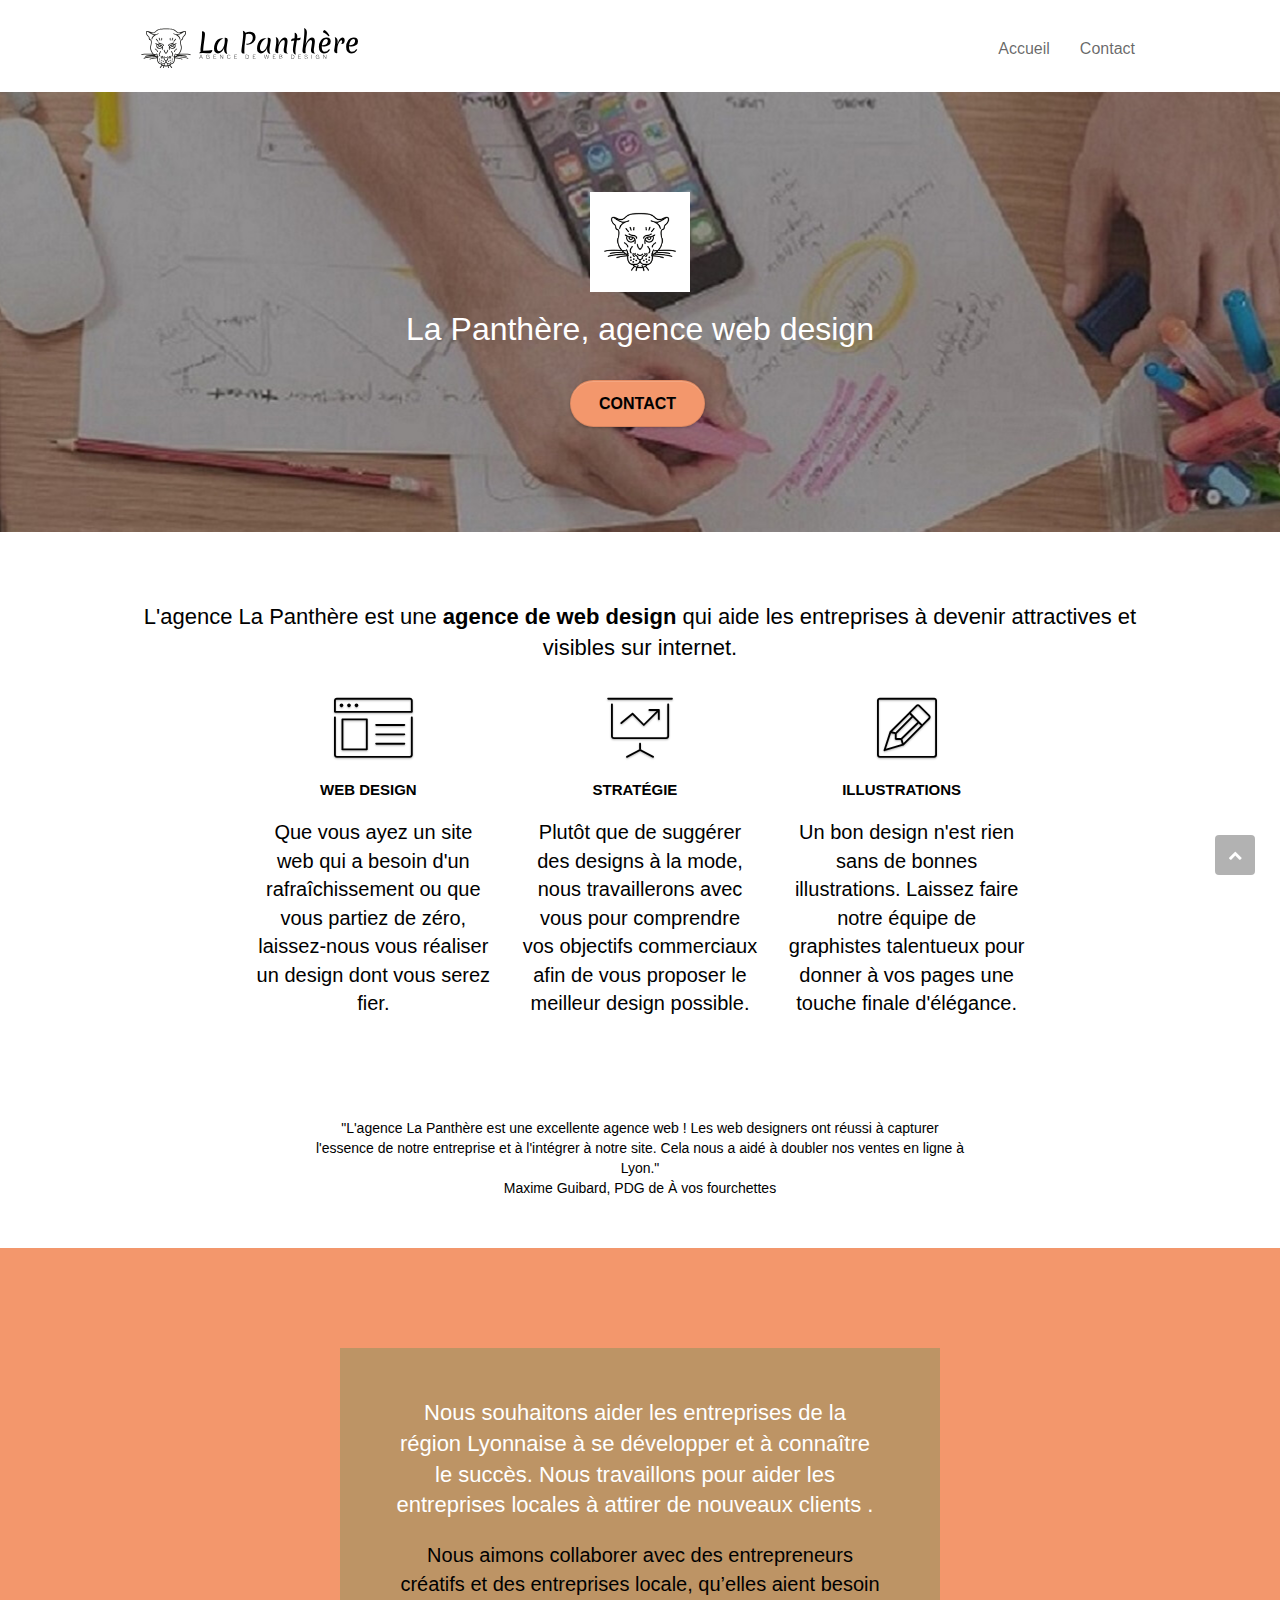
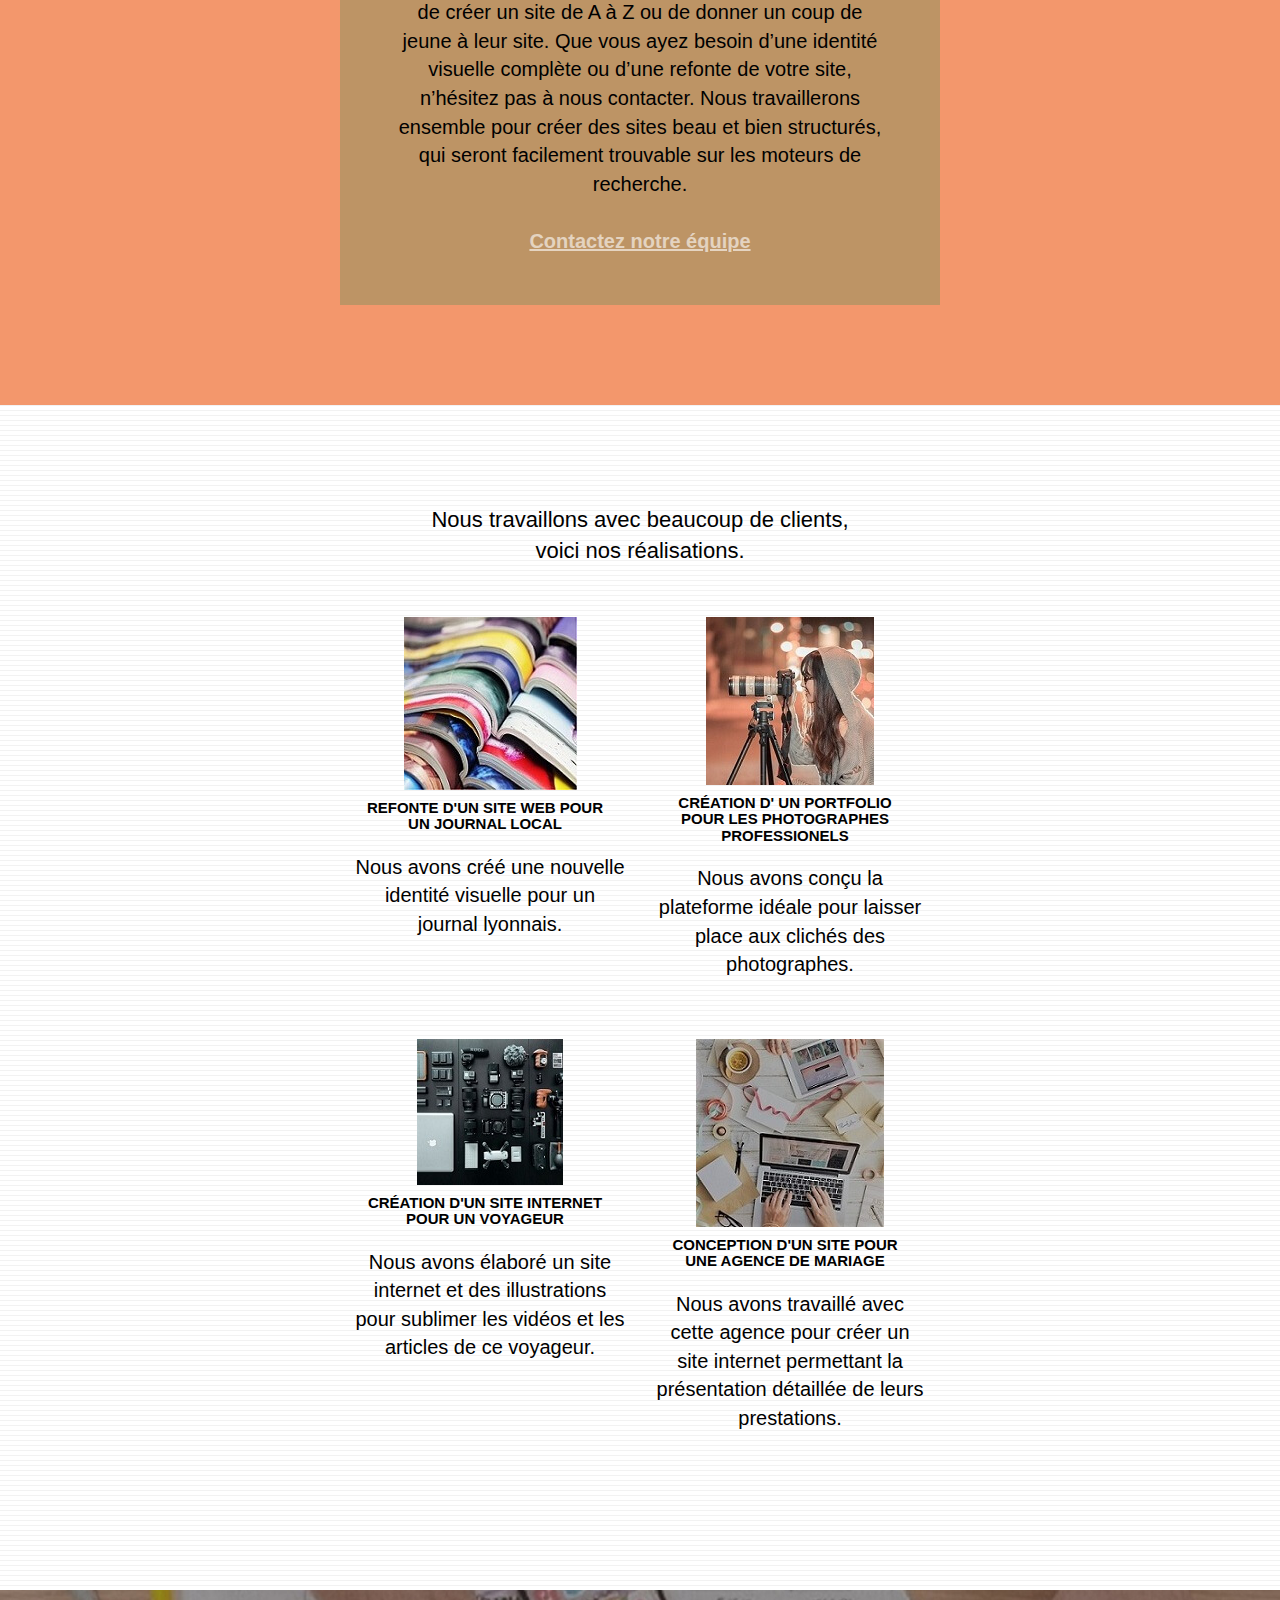
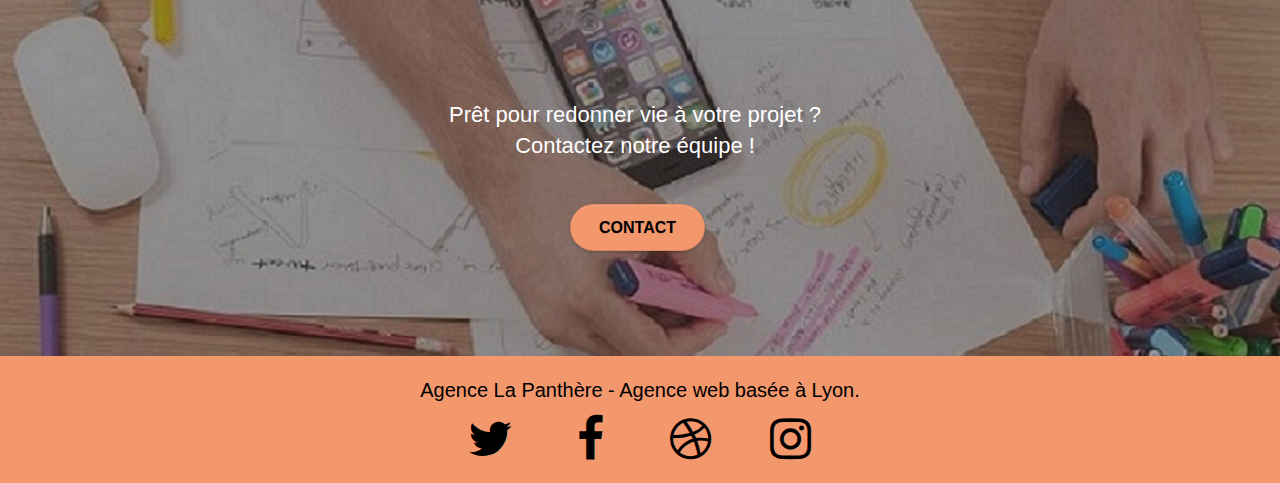
<file: index.html>
<!doctype html>
<html lang="fr">
<head>
    <meta charset="utf-8">
    <meta name="keywords" content="Agence, web design, SEO, référencement, création site web">
    <meta name="description" content="La Panthère est une agence de Web design situé à lyon. Notre agence assure la création pour votre entreprise que vous soyez une entreprise, un artisant, une profession libérale. Nous faisons la création, le maintien et le suivi de votre site web. Ne soyez pas en retard et maintenez un site toujours au top.">
    <meta name="viewport" content="width=device-width, initial-scale=1.0, viewport-fit=cover">
	
	<meta name="robots" content="index, follow">

    <link rel="shortcut icon" type="image/png" href="favicon.jpg">
    
	<link rel="stylesheet" type="text/css" href="./css/bootstrap.css">
	<link rel="stylesheet" type="text/css" href="style.css">
	<link rel="stylesheet" type="text/css" href="./css/font-awesome.css">
	<link rel="stylesheet" type="text/css" href="./css/et-line.css">
	
	
    <title>La Panthère agence web design</title>
<!-- Analytics -->
 
<!-- Analytics END -->
    
</head>
<body>
<!-- Principal conteneur -->
<div class="page-container">
    
<!-- bloc-0 -->
<div class="bloc bgc-white l-bloc " id="bloc-0">
	<div class="container bloc-sm">

		<nav class="navbar row">
			<div class="navbar-header">
				<a class="navbar-brand" href="index.html"><img src="img/agence-la-panthere-monochrome.svg" alt="Agence webdesign" height="40"></a>
				<button id="nav-toggle" type="button" class="ui-navbar-toggle navbar-toggle" data-toggle="collapse" data-target=".navbar-1">
					<span class="sr-only">Toggle navigation</span><span class="icon-bar"></span><span class="icon-bar"></span><span class="icon-bar"></span>
				</button>
			</div>
			<div class="collapse navbar-collapse navbar-1 special-dropdown-nav">
				<ul class="site-navigation nav navbar-nav">
					<li>
						<a href="index.html" tabindex="0">Accueil</a>
					</li>
					<li>
						<a href="contact.html" tabindex="1">Contact</a>
					</li>
				</ul>
			</div>
		</nav>
	</div>
</div>
<!-- bloc-0 END -->

<!-- bloc-1-presentation -->
<div class="bloc bgc-dark-slate-blue bg-banniere d-bloc bg-t-edge bloc-bg-texture texture-paper b-parallax" id="bloc-1-hero">
	<div class="container bloc-lg">
		<div class="row tight-width-whitespace">
			<div class="col-sm-12">
				<img src="img/logo.png" class="center-block image-resize-mode" width="100" alt="LOGO AGENCE LA Panthère">
				<h1 class="text-center hero-bloc-text tc-white ">
					La Panthère, agence web design
				</h1>
				<div class="text-center">
					<a href="contact.html" tabindex="1" input class="btn btn-lg btn-clean btn-rd cta-hero btn-atomic-tangerine" id="cta-hero">Contact</a>
				</button>
				</div>
			</div>
		</div>
	</div>
</div>
<!-- bloc-1-presentation END -->

<!-- bloc-2-services -->
<div class="bloc bgc-white l-bloc" id="bloc-2-services">
	<div class="container bloc-md">
		<div class="row">
			<div tabindex="4">
			<div class="col-sm-12 text-center">
				<h2 class="bloc__tittle-h2">
					L'agence La Panthère est une 
						<strong>agence de web design</strong> 
						qui aide les entreprises à devenir
						attractives et visibles sur internet.
				</h2>
			</div>
			</div>
		</div>
		<div class="row voffset-lg med-width-whitespace">
				<div class="col-sm-4">
					<div class="text-center">
							<span class="et-icon-browser sm-shadow icon-dark-slate-blue icons icon-lg"></span>
					</div>
					<div tabindex="5">
				<h3 class="mg-md text-center">
					Web design
				</h3>
				<p class="text-center ">
					Que vous ayez un site web qui a besoin d'un rafraîchissement ou que vous partiez de zéro, laissez-nous vous réaliser un design dont vous serez fier.
				</p>
					</div>
			</div>
			<div class="col-sm-4">
				<div class="text-center">
					<span class="et-icon-presentation sm-shadow icon-dark-slate-blue icons icon-lg"></span>
				</div>
				<div tabindex="6">
				<h3 class="mg-md text-center">
					Stratégie
				</h3>
				<p class="text-center ">
					Plutôt que de suggérer des designs à la mode, nous travaillerons avec vous pour comprendre vos objectifs commerciaux afin de vous proposer le meilleur design possible.<br>
				</p>
				</div>
			</div>
			<div class="col-sm-4">
				<div class="text-center">
					<span class="et-icon-edit sm-shadow icon-dark-slate-blue icons icon-lg"></span>
				</div>
				<div tabindex="7">
				<h3 class="mg-md text-center">
					Illustrations
				</h3>
				<p class="text-center ">
					Un bon design n'est rien sans de bonnes illustrations. Laissez faire notre équipe de graphistes talentueux pour donner à vos pages une touche finale d'élégance.
				</p>
				</div>
			</div>
		</div>
		<div class="row voffset-lg voffset">
			<div class="col-xs-12 col-md-8 col-md-offset-2 text-center">
				<p class="Citation">
					<div tabindex="8">
					<a>"L'agence La Panthère est une excellente agence web !
						Les web designers ont réussi à capturer l'essence de
						notre entreprise et à l'intégrer à notre site. 
						Cela nous a aidé à doubler nos ventes en ligne à Lyon."</a><br>
						Maxime Guibard, PDG de À vos fourchettes
					</div>
			</div>
		</div>
	</div>
</div>
<!-- bloc-2-services END -->

<!-- bloc-3-what-i-do -->
<div class="bloc tc-white bgc-atomic-tangerine bg-presentation d-bloc bloc-bg-texture texture-paper b-parallax" id="bloc-3-what-i-do">
	<div class="container bloc-lg">
		<div class="row tight-width-whitespace black-background">
			<div class="col-sm-12">
				<div tabindex="8">
				<h2 class="mg-md text-center tc-white">
					Nous souhaitons aider les entreprises de la région Lyonnaise à se développer et à connaître le succès.
					Nous travaillons pour aider les entreprises locales à attirer de nouveaux clients .<br>
				</h2>
				</div>
				<div tabindex="9">
				<p class="text-center white">
					Nous aimons collaborer avec des entrepreneurs créatifs et des entreprises locale,
					qu’elles aient besoin de créer un site de A à Z ou de donner un coup de jeune à leur site. 
					Que vous ayez besoin d’une identité visuelle complète ou d’une refonte de votre site, n’hésitez pas à nous contacter. 
					Nous travaillerons ensemble pour créer des sites beau et bien structurés, qui seront facilement trouvable sur les moteurs de recherche. <br><br>
					<a class="ltc-white bold-link" href="contact.html">Contactez notre équipe</a><br>
				</p>
				</div>
			</div>
		</div>
	</div>
</div>
<!-- bloc-3-what-i-do END -->
<!-- bloc-4-portfolio -->
<div class="bloc bgc-white bg-lines-h2-bg bg-repeat l-bloc" id="bloc-4-portfolio">
	<div class="container bloc-lg">
		<div class="row">
			<div class="col-sm-12 text-center">
				<div tabindex="10">
				<h2 class="portfolio__title-h2">
						Nous travaillons avec beaucoup de clients, 
						voici nos réalisations.
				</h2>
				</div>
			</div>
		</div>
		<div class="row tight-width-whitespace portfolio-row">
	<div class="col-sm-6">
		<div tabindex="11">
		<a href="#" data-lightbox="img/1.jpg" data-gallery-id="gallery-1" data-caption="Refonte d'un site web pour un journal local" data-frame="snapshot-lb">
					<img src="img/1.jpg" alt="refonte site web" class="img-responsive portfolio-thumb"></a>
			<h3 class="mg-md text-center">
					Refonte d'un site web pour un journal local
			</h3>
				<p class="text-center">
					Nous avons créé une nouvelle identité visuelle pour un journal lyonnais.
				</p>
		</div>
			</div>
	<div class="col-sm-6">
		<div tabindex="12"></div>
		<a href="#" data-lightbox="img/2.jpg" data-gallery-id="gallery-1" data-caption="Création d'un site web pour photographes" data-frame="snapshot-lb">
				<img src="img/2.jpg" class="img-responsive portfolio-thumb" 
					alt="site pour photographes"></a>
			<h3 class="mg-md text-center">
					Création d' un portfolio pour les photographes professionels
			</h3>
				<p class="text-center">
					Nous avons conçu la plateforme idéale pour laisser place aux clichés des photographes.
				</p>
			</div>
		</div>
		<div class="row tight-width-whitespace portfolio-row">
			<div class="col-sm-6">
				<div tabindex="13">
				<a href="#" data-lightbox="img/3.jpg" data-gallery-id ="gallery-1" data-caption="Création d'un site internet pour un voyageur" data-frame="snapshot-lb">
					<img src="img/3.jpg" class="img-responsive portfolio-thumb" alt="Création d'un site web pour voyageur">
				</a>
				<h3 class="mg-md text-center">
					Création d'un site internet pour un voyageur
				</h3>

				<p class="text-center">
					Nous avons élaboré un site internet et des illustrations pour sublimer les vidéos et les articles de ce voyageur.
				</p>
			</div>

		</div>
			<div class="col-sm-6">
			<div tabindex="14">
				<a href="#" data-lightbox="img/4.jpg" data-gallery-id="gallery-1" data-caption="Conception d'un site pour une agence de mariage" data-frame="snapshot-lb">
					<img src="img/4.jpg" class="img-responsive portfolio-thumb" alt="Création d'un site web pour agence de mariage" >
				</a>

				<h3 class="mg-md text-center">
					Conception d'un site pour une agence de mariage
				</h3>

				<p class="text-center">
					Nous avons travaillé avec cette agence pour créer un site internet permettant la présentation détaillée de leurs prestations.
				</p>
			</div>

			</div>

		</div>
	</div>
</div>
<!-- bloc-4-portfolio END -->

<!-- bloc-5-cta -->
<div class="bloc bgc-dark-slate-blue bg-banniere d-bloc bloc-bg-texture texture-paper" id="bloc-5-cta">
	<div class="container bloc-lg">
		<div class="row">
			<div tabindex="14">
			<h2 class="mg-md text-center tc-white">
				Prêt pour redonner vie à votre projet ?<br>Contactez notre équipe !
			</h2>
		</div>
			<div class="col-sm-12 text-center">
				<div tabindex="15">
				<a href="contact.html" tabindex="1"  class="btn btn-atomic-tangerine btn-clean btn-rd btn-lg cta-hero">Contact</a>
			</div>
			</div>
		</div>
	</div>
</div>
<!-- bloc-5-cta END -->
<!--mise en place du Sroll to top -->

<a class=" btn btn-d scrollToTop" role="button" aria-label="back to top" onclick="scrollToTarget('1')"><span class="fa fa-chevron-up"></span></a>

<!-- Footer - bloc-8 -->
<div class="bloc bgc-atomic-tangerine d-bloc" id="bloc-8">
	<div class="container bloc-sm">
		<div class="row">
			<div class="col-sm-12">
				<p class="text-center black">
					Agence La Panthère - Agence web basée à Lyon.<br>
				</p>
				<div class="flex social">
					<div class="col-sm-3">
						<div class="text-center">
							<div tabindex="16">
							<a class="social" aria-label="Twitter" href="http://www.twitter.fr/">
								<span class="fa fa-twitter icon-md"></span>
							</a>
						</div>
						</div>
					</div>
					<div class="col-sm-3">
						<div class="text-center">
							<div tabindex="17">
							<a class="social" aria-label="Facebook" href="https://fr-fr.facebook.com">
								<span class="fa fa-facebook icon-md"></span>
							</a>
						</div>
						</div>
					</div>
					<div class="col-sm-3">
						<div class="text-center">
							<div tabindex="18">
							<a class="social" aria-label="Dribbble" href="https://dribbble.com">
								<span class="fa fa-dribbble icon-md"></span>
							</a>
						</div>
						</div>
					</div>
					<div class="col-sm-3">
						<div class="text-center">
							<div tabindex="19">
							<a class="social" aria-label="instagram" href="https://www.instagram.com">
								<span class="fa fa-instagram icon-md"></span>
							</a>
						</div>
						</div>
					</div>
				</div>
			</div>
		</div>
	</div>
</div>
<!-- Footer - bloc-8 END -->

</div>
<!-- Principal conteneur END -->
<script src="./js/jquery-2.1.0.js"></script>
<script src="./js/bootstrap.js"></script>
<script src="./js/blocs.js"></script>
<script src="./js/jquery.touchSwipe.js" defer></script>
<script src="./js/gmaps.js"></script>

</body>
</html>
</file>
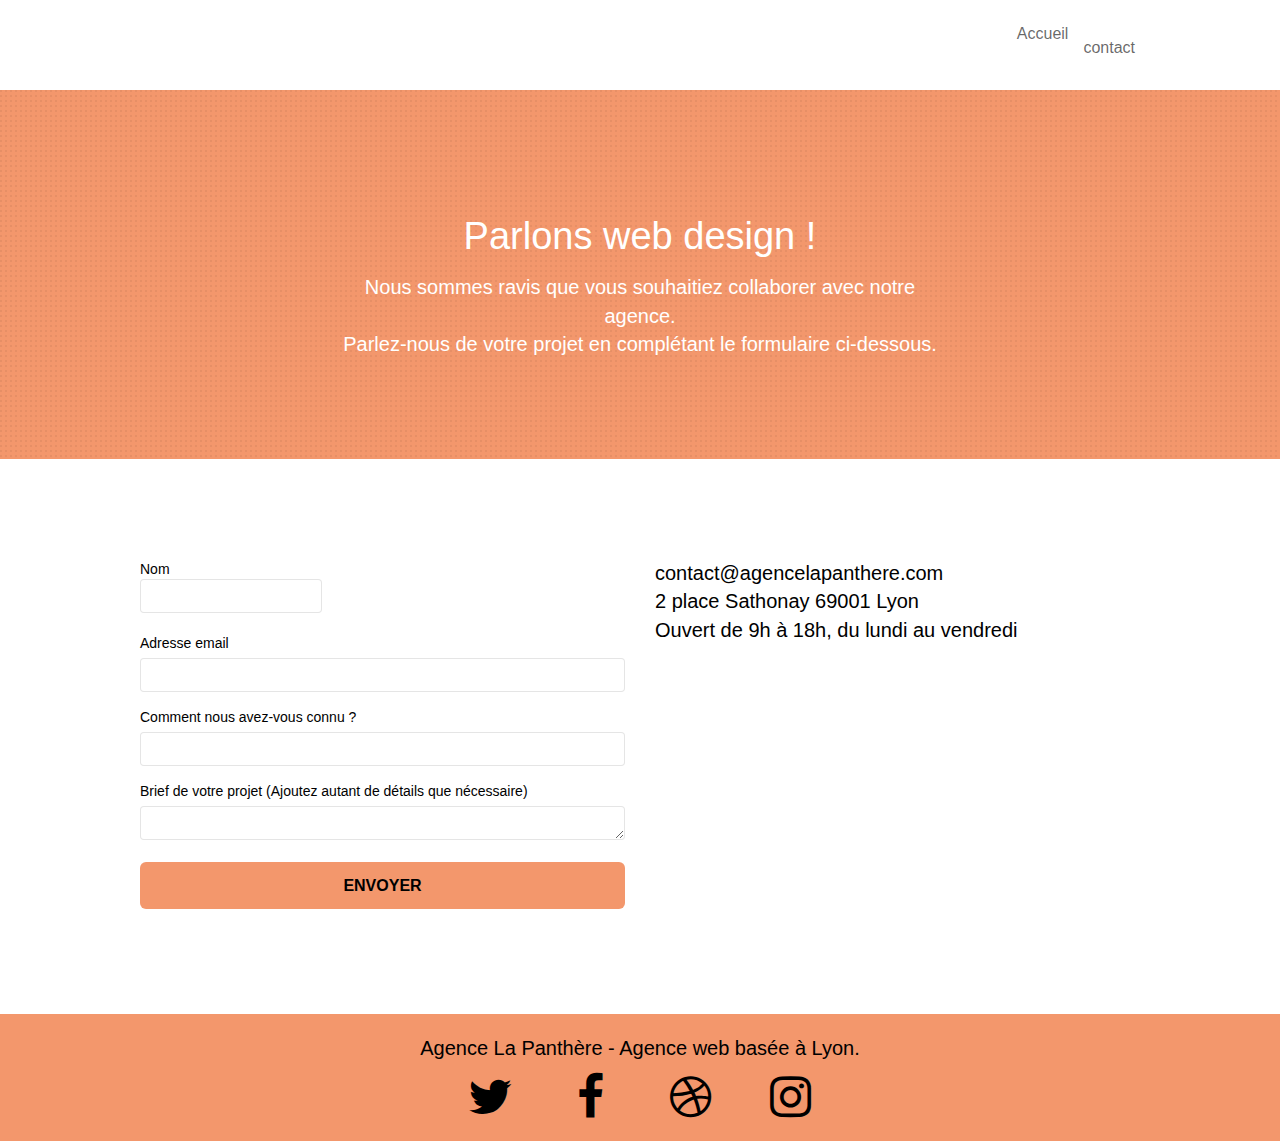
<file: contact.html>
<!doctype html>
<html lang="fr">
<head>
    <meta charset="utf-8">
    <meta name="keywords" content="Agence, web design, SEO, référencement, création site web">
    <meta name="description" content="La Panthère est une agence de Web design situé à lyon. Notre agence assure la création pour votre entreprise que vous soyez une entreprise, un artisant, une profession libérale. Nous faisons la création, le maintien et le suivi de votre site web. Ne soyez pas en retard et maintenez un site toujours au top!!">
    <meta name="viewport" content="width=device-width, initial-scale=1.0, viewport-fit=cover">
    <link rel="shortcut icon" type="image/png" href="favicon.jpg">
    
	<link rel="stylesheet" type="text/css" href="./css/bootstrap.css">
	<link rel="stylesheet" type="text/css" href="style.css">
	<link rel="stylesheet" type="text/css" href="./css/font-awesome.css">
	<link rel="stylesheet" type="text/css" href="./css/et-line.css">
	
    
	<script src="./js/jquery-2.1.0.js"></script>
	<script src="./js/bootstrap.js"></script>
	<script src="./js/blocs.js"></script>
	<script src="./js/jqBootstrapValidation.js"></script>
	<script src="./js/formHandler.js"></script>
    <title>Contact</title>

    
<!-- Analytics -->
 
<!-- Analytics END -->
    
</head>
<body>
<!-- Principal conteneur -->
<div class="page-container">
    
<!-- bloc-0 -->
<div class="bloc bgc-white l-bloc " id="bloc-0">
	<div class="container bloc-sm">
		<nav class="navbar row">
			<div class="navbar-header">
				<button id="nav-toggle" type="button" class="ui-navbar-toggle navbar-toggle" data-toggle="collapse" data-target=".navbar-1">
					<span class="sr-only">Toggle navigation</span><span class="icon-bar"></span><span class="icon-bar"></span><span class="icon-bar"></span>
				</button>
			</div>
			<div class="collapse navbar-collapse navbar-1 special-dropdown-nav">
				<ul class="site-navigation nav navbar-nav">
					<li>
						<div tabindex="0" ><a href="index.html">Accueil</a></tabindex>
					</li>
					<li>
						<a href="contact.html">contact</a>
					</li>
				</ul>
			</div>
		</nav>
	</div>
</div>
<!-- bloc-0 END -->

<!-- bloc-6 -->
<div class="bloc bg-dots-bg bg-repeat bgc-atomic-tangerine d-bloc bloc-bg-texture texture-paper" id="bloc-6">
	<div class="container bloc-lg">
		<div class="row">
			<div class="col-sm-12">
				<h2 class="text-center hero-bloc-text tc-white" tabindex="0">
					Parlons web design !
				</h2>
				<p class="text-center mg-lg tc-white tight-width-whitespace">
					Nous sommes ravis que vous souhaitiez collaborer avec notre agence.<br>
					Parlez-nous de votre projet en complétant le formulaire ci-dessous.
				</p>
			</div>
		</div>
	</div>
</div>
<!-- bloc-6 END -->

<!-- bloc-7 -->
<div class="bloc bgc-white l-bloc" id="bloc-7">
	<div class="container bloc-lg">
		<div class="row">
			<div class="col-sm-6">
				<form id="form_1">
					<div tabindex="0" class="form-group">
						<label class="label-grand" for="name">
						 Nom
						<input id="name" class="form-control" type="text" required>
						</label>
					</div>
					<div tabindex="0" class="form-group">
						<label class="label-grand" for="email" >
							Adresse email
						</label>
						<input id="email" class="form-control" type="email" required>
					</div>
					<div tabindex="0" class="form-group">
						<label class="label-grand">
							Comment nous avez-vous connu ?
						</label>
						<input id="text" class="form-control" type="text" required>
					</div>
					<div tabindex="0" class="form-group">
						<label class="label-grand" for="message">
							Brief de votre projet (Ajoutez autant de détails que nécessaire)<br>
						</label>
						<textarea id="message" class="form-control" rows="1" cols="50" required></textarea>
					</div> 
					<button class="bloc-button btn btn-lg btn-block cta-hero btn-atomic-tangerine" tabindex="0" type="submit">
						Envoyer
					</button>
				</form>
			</div>
			<div class="col-sm-6">
				<p>
					contact@agencelapanthere.com<br>2 place Sathonay 69001 Lyon<br>Ouvert de 9h à 18h, du lundi au vendredi<br>
				</p>
			</div>
		</div>
	</div>
</div>
<!-- bloc-7 END -->
<!-- Footer - bloc-8 -->
<div class="bloc bgc-atomic-tangerine d-bloc" id="bloc-8">
	<div class="container bloc-sm">
		<div class="row">
			<div class="col-sm-12">
				<p class="text-center white">
					Agence La Panthère - Agence web basée à Lyon.<br>
				</p>
				<div class="row row-no-gutters social">
					<div class="col-sm-3">
						<div class="text-center">
							<a class="social" href="http://www.twitter.fr/" aria-label="twitter"><span class="fa fa-twitter icon-md"></span></a>
						</div>
					</div>
					<div class="col-sm-3">
						<div class="text-center">
							<a class="social" href="https://fr-fr.facebook.com" aria-label="facebook"><span class="fa fa-facebook icon-md"></span></a>
						</div>
					</div>
					<div class="col-sm-3">
						<div class="text-center">
							<a class="social" href="https://dribbble.com" aria-label="dribble"><span class="fa fa-dribbble icon-md"></span></a>
						</div>
					</div>
					<div class="col-sm-3">
						<div class="text-center">
							<a class="social" href="https://www.instagram.com" aria-label="instagram"><span class="fa fa-instagram icon-md"></span></a>
						</div>
					</div>
				</div>
			</div>
		</div>
	</div>
</div>
<!-- Footer - bloc-8 END -->

</div>
<!-- Principal conteneur END -->
    

</body>
</html>
</file>
<file: style.css>
body {
    margin: 0;
    padding: 0;
    background: #FFF;
    overflow-x: hidden;
    -webkit-font-smoothing: antialiased;
    -moz-osx-font-smoothing: grayscale;
}

a,
button {
    transition: all .3s ease-in-out;
    outline: none!important;
}

a:hover {
    text-decoration: none;
    cursor: pointer;
}

#page-loading-blocs-notifaction {
    position: fixed;
    top: 0;
    bottom: 0;
    width: 100%;
    z-index: 100000;
    background: #FFFFFF url("img/pageload-spinner.gif") no-repeat center center;
}

.bloc {
    width: 100%;
    clear: both;
    background: 50% 50% no-repeat;
    padding: 0 50px;
    -webkit-background-size: cover;
    -moz-background-size: cover;
    -o-background-size: cover;
    background-size: cover;
    position: relative;
}

.bloc .container {
    padding-left: 0;
    padding-right: 0;
}

.bloc-lg {
    padding: 100px 50px;
}

.bloc-md {
    padding: 50px;
}

.bloc-sm {
    padding: 20px 50px;
}

.bg-center,
.bg-l-edge,
.bg-r-edge,
.bg-t-edge,
.bg-b-edge,
.bg-tl-edge,
.bg-bl-edge,
.bg-tr-edge,
.bg-br-edge,
.bg-repeat {
    -webkit-background-size: auto!important;
    -moz-background-size: auto!important;
    -o-background-size: auto!important;
    background-size: auto!important;
}

.bg-repeat {
    background: repeat;
}

.bg-t-edge {
    background: top no-repeat;
}

.bloc-bg-texture::before {
    content: "";
    background-size: 2px 2px;
    position: absolute;
    top: 0;
    bottom: 0;
    left: 0;
    right: 0;
}
/*
.texture-paper::before {
    background: url("img/texture-paper.jpg");
    background-size: 280px 280px;
}
*/
.b-parallax {
    background-attachment: fixed;
}

.d-bloc {
    color: rgba(255, 255, 255, .7);
}

.d-bloc button:hover {
    color: rgba(255, 255, 255, .9);
}

.d-bloc .icon-round,
.d-bloc .icon-square,
.d-bloc .icon-rounded,
.d-bloc .icon-semi-rounded-a,
.d-bloc .icon-semi-rounded-b {
    border-color: rgba(255, 255, 255, .9);
}

.d-bloc .divider-h span {
    border-color: rgba(255, 255, 255, .2);
}

.d-bloc .a-btn,
.d-bloc .navbar a,
.d-bloc .navbar-brand,
.d-bloc a .icon-sm,
.d-bloc a .icon-md,
.d-bloc a .icon-lg,
.d-bloc a .icon-xl,
.d-bloc h1 a,
.d-bloc h2 a,
.d-bloc h3 a,
.d-bloc h4 a,
.d-bloc h5 a,
.d-bloc h6 a,
.d-bloc p a {
    color: rgba(255, 255, 255, .6);
}

.d-bloc .a-btn:hover,
.d-bloc .navbar a:hover,
.d-bloc .navbar-brand:hover,
.d-bloc a:hover .icon-sm,
.d-bloc a:hover .icon-md,
.d-bloc a:hover .icon-lg,
.d-bloc a:hover .icon-xl,
.d-bloc h1 a:hover,
.d-bloc h2 a:hover,
.d-bloc h3 a:hover,
.d-bloc h4 a:hover,
.d-bloc h5 a:hover,
.d-bloc h6 a:hover,
.d-bloc p a:hover {
    color: rgba(255, 255, 255, 1);
}

.d-bloc .navbar-toggle .icon-bar {
    background: rgba(255, 255, 255, 1);
}

.d-bloc .btn-wire,
.d-bloc .btn-wire:hover {
    color: rgba(255, 255, 255, 1);
    border-color: rgba(255, 255, 255, 1);
}

.d-bloc .panel {
    color: rgba(0, 0, 0, .5);
}

.d-bloc .panel button:hover {
    color: rgba(0, 0, 0, .7);
}

.d-bloc .panel icon {
    border-color: rgba(0, 0, 0, .7);
}

.d-bloc .panel .divider-h span {
    border-color: rgba(0, 0, 0, .1);
}

.d-bloc .panel .a-btn {
    color: rgba(0, 0, 0, .6);
}

.d-bloc .panel .a-btn:hover {
    color: rgba(0, 0, 0, 1);
}

.d-bloc .panel .btn-wire,
.d-bloc .panel .btn-wire:hover {
    color: rgba(0, 0, 0, .7);
    border-color: rgba(0, 0, 0, .3);
}

.d-bloc .panel,
.l-bloc {
    color: #000000;
}

.d-bloc .panel button:hover,
.l-bloc button:hover {
    color: rgba(0, 0, 0, .7);
}

.l-bloc .icon-round,
.l-bloc .icon-square,
.l-bloc .icon-rounded,
.l-bloc .icon-semi-rounded-a,
.l-bloc .icon-semi-rounded-b {
    border-color: rgba(0, 0, 0, .7);
}

.d-bloc .panel .divider-h span,
.l-bloc .divider-h span {
    border-color: rgba(0, 0, 0, .1);
}

.d-bloc .panel .a-btn,
.l-bloc .a-btn,
.l-bloc .navbar a,
.l-bloc .navbar-brand,
.l-bloc a .icon-sm,
.l-bloc a .icon-md,
.l-bloc a .icon-lg,
.l-bloc a .icon-xl,
.l-bloc h1 a,
.l-bloc h2 a,
.l-bloc h3 a,
.l-bloc h4 a,
.l-bloc h5 a,
.l-bloc h6 a,
.l-bloc p a {
    color: rgba(0, 0, 0, .6);
}

.d-bloc .panel .a-btn:hover,
.l-bloc .a-btn:hover,
.l-bloc .navbar a:hover,
.l-bloc .navbar-brand:hover,
.l-bloc a:hover .icon-sm,
.l-bloc a:hover .icon-md,
.l-bloc a:hover .icon-lg,
.l-bloc a:hover .icon-xl,
.l-bloc h1 a:hover,
.l-bloc h2 a:hover,
.l-bloc h3 a:hover,
.l-bloc h4 a:hover,
.l-bloc h5 a:hover,
.l-bloc h6 a:hover,
.l-bloc p a:hover {
    color: rgba(0, 0, 0, 1);
}

.l-bloc .navbar-toggle .icon-bar {
    color: rgba(0, 0, 0, .6);
}

.d-bloc .panel .btn-wire,
.d-bloc .panel .btn-wire:hover,
.l-bloc .btn-wire,
.l-bloc .btn-wire:hover {
    color: rgba(0, 0, 0, .7);
    border-color: rgba(0, 0, 0, .3);
}

.voffset {
    margin-top: 30px;
}

.voffset-lg {
    margin-top: 80px;
}

.row-no-gutters {
    margin-right: 0;
    margin-left: 0;
}

.row.row-no-gutters > [class^="col-"],
.row.row-no-gutters > [class*=" col-"] {
    padding-right: 0;
    padding-left: 0;
}

#bloc-1-hero h1 {
    font-size: 32px;
    color: #FFFFFF;
}

.navbar {
    margin-bottom: 0;
    z-index: 1;
}

.navbar-brand {
    height: auto;
    padding: 3px 15px;
    font-size: 25px;
    font-weight: normal;
    font-weight: 600;
    line-height: 44px;
}

.navbar-brand img {
    max-height: 200px;
    margin: 0 5px 0 0;
    display: inline;
}

.navbar-brand img[src$=svg] {
    min-width: 100px;
}

.nav-center .navbar-brand img {
    margin: 0;
}

.navbar .nav {
    padding-top: 2px;
    margin-right: -16px;
    float: right;
    z-index: 1;
}

.nav > li {
    float: left;
    margin-top: 4px;
    font-size: 16px;
}

.navbar-nav .open .dropdown-menu > li > a {
    text-align: inherit;
}

.nav > li a:hover,
.nav > li a:focus {
    background: transparent;
}

.navbar-toggle {
    margin: 10px 10px 0 0;
    border: 0px;
}

.navbar-toggle:hover {
    background: transparent!important;
}

.navbar-toggle .icon-bar {
    background-color: rgba(0, 0, 0, .5);
    width: 26px;
}

.nav-invert .navbar .nav {
    float: left;
}

.nav-invert .navbar-header,
.nav-invert .navbar-brand {
    float: right;
    position: relative;
    z-index: 2;
}

@media (min-width: 768px) {
    .site-navigation {
        position: absolute;
        top: 50%;
        right: 20px;
        transform: translate(0, -50%);
        -webkit-transform: translateY(-50%);
    }
    .nav > li .dropdown-menu a,
    .nav > li .dropdown-menu a:hover {
        color: #484848;
    }
    .nav-invert .site-navigation {
        left: 0;
        right: 0;
    }
    .nav-center {
        text-align: center;
    }
    .nav-center .navbar-header {
        width: 100%;
    }
    .nav-center .navbar-header,
    .nav-center .navbar-brand,
    .nav-center .nav > li {
        float: none;
        display: inline-block;
    }
    .nav-center .site-navigation {
        position: relative;
        width: 100%;
        right: 0;
        margin-right: 0px;
        margin-top: 20px;
    }
    .nav-center.mini-nav .navbar-toggle {
        float: none;
        margin: 10px auto 0;
    }
}

.nav > li > .dropdown a {
    background: none!important;
    display: block;
    padding: 14px 15px;
}

nav .caret {
    margin: 0 5px;
}

.dropdown-menu .dropdown-menu {
    top: -8px;
    left: 100%;
}

.dropdown-menu .dropmenu-flow-right {
    top: 100%;
    left: 0;
    margin-left: -1px;
    border-top-left-radius: 0;
    border-top-right-radius: 0;
}

.dropdown-menu .dropdown span {
    border: 4px solid black;
    border-top-color: transparent;
    border-right-color: transparent;
    border-bottom-color: transparent;
    margin: 6px -5px 0 0!important;
    float: right;
}

.mg-md {
    margin-top: 10px;
    margin-bottom: 20px;
    margin-right: 10px;
}

.mg-lg {
    margin-top: 10px;
    margin-bottom: 40px;
}

.btn {
    margin: 0 5px 5px 0;
}

.btn.pull-right {
    margin: 0 0 5px 5px;
}

.btn-d,
.btn-d:hover,
.btn-d:focus {
    color: #FFF;
    background: rgba(0, 0, 0, .3);
}

button {
    outline: none!important;
    background: initial;
    border-radius: 40px;
    padding: inherit;
}

.btn-rd {
    border-radius: 40px;
}

.btn-clean {
    border: 1px solid rgba(0, 0, 0, .08);
    border-bottom-color: rgba(0, 0, 0, .1);
    text-shadow: 0 1px 0 rgba(0, 0, 1, .1);
    box-shadow: 0 1px 3px rgba(0, 0, 1, .25), inset 0 1px 0 0 rgba(255, 255, 255, .15);
}

.icon-md {
    font-size: 48px!important;
}

.icon-lg {
    font-size: 60px!important;
}

.sm-shadow {
    text-shadow: 0 1px 2px rgba(0, 0, 0, .3);
}

.panel-sq,
.panel-sq .panel-heading,
.panel-sq .panel-footer {
    border-radius: 0;
}

.panel-rd {
    border-radius: 30px;
}

.panel-rd .panel-heading {
    border-radius: 29px 29px 0 0;
}

.panel-rd .panel-footer {
    border-radius: 0 0 29px 29px;
}

.form-control {
    border-color: rgba(0, 0, 0, .1);
    box-shadow: none;
}

.scrollToTop {
    width: 40px;
    height: 40px;
    position: fixed;
    bottom: 20px;
    right: 20px;
    opacity: 1;
    z-index: 500;
    transition: all .3s ease-in-out;
}

.scrollToTop span {
    margin-top: 6px;
}

.showScrollTop {
    font-size: 14px;
    opacity: 1;
}

a[data-lightbox] {
    position: relative;
    display: block;
    text-align: center;
}

a[data-lightbox]:hover::before {
    content: "+";
    font-family: "HelveticaNeue-Light", "Helvetica Neue Light", "Helvetica Neue", Helvetica, Arial;
    font-size: 32px;
    width: 50px;
    height: 50px;
    margin-left: -25px;
    border-radius: 50%;
    background: rgba(0, 0, 0, .6);
    color: #FFF;
    font-weight: 100;
    z-index: 1;
    position: absolute;
    top: 50%;
    transform: translateY(-50%);
    -webkit-transform: translateY(-50%);
}

a[data-lightbox]:hover img {
    opacity: 0.6;
    -webkit-animation-fill-mode: none;
    animation-fill-mode: none;
}

#lightbox-modal {
    display: flex;
    align-items: center;
}

#lightbox-modal .modal-dialog {
    width: 90%;
    max-width: 900px;
    margin: 0 auto 0;
}

#lightbox-modal .modal-dialog img {
    max-height: 90vh;
    margin: 0 auto;
}

.lightbox-caption {
    padding: 20px;
    color: #FFF;
    background: rgba(0, 0, 0, .5);
    position: absolute;
    left: 15px;
    right: 15px;
    bottom: 5px;
}

.close-lightbox {
    color: #FFF;
    font-size: 30px;
    position: absolute;
    top: 20px;
    right: 20px;
    z-index: 20;
    background: rgba(0, 0, 0, .5);
    border: none;
    line-height: 30px;
    padding: 0 9px 5px;
    opacity: 0.3;
}

.close-lightbox:hover,
.next-lightbox:hover,
.prev-lightbox:hover {
    opacity: 1.0;
    color: #000000;
}

.next-lightbox,
.prev-lightbox {
    font-size: 20px;
    color: rgba(14, 14, 14, 0.9);
    background: rgba(0, 0, 0, .5);
    transition: all .2s ease-in-out;
    position: absolute;
    top: 45%;
    z-index: 1;
    opacity: 0.4;
}

.next-lightbox {
    padding: 6px 8px 1px 13px;
    right: 25px;
}

.prev-lightbox {
    padding: 6px 13px 1px 10px;
    left: 25px;
}

.snapshot-lb .modal-body {
    padding-bottom: 80px;
}

.snapshot-lb .lightbox-caption {
    padding: 0;
    color: rgba(0, 0, 0, .5);
    background: none;
}


h3,
h4,
h5,
h6,
.btn
 {
    font-family: "helvetica";
    font-weight: 400;
    color: #FFFFFF;
}
h2,
label,
p,
a{
    font-family:"Helvetica";
    font-weight: 400;
    color:#000000;
}

.container {
    max-width: 1000px;
}

.hero-bloc-text {
    font-size: 38px;
}

.hero-bloc-text-sub {
    font-size: 36px;
}

.statement-bloc-text {
    line-height: 26px;
    font-style: italic;
    font-size: 20px;
    text-align: center;
    font-weight: lighter;
    max-width: 520px;
    margin: auto auto auto auto;
}

p {
    font-size: 20px;
}

.tight-width-whitespace {
    max-width: 600px;
    margin: auto auto auto auto;
}

.h1 {
    font-size: 20px;
    font-family: "Open Sans";
}

.cta-hero {
    margin-top: 22px;
    color: #000000;
    text-transform: uppercase;
    padding: 12px 28px 12px 28px;
    font-size: 16px;
    font-weight: 700;
}

.social {
    max-width: 400px;
    margin: auto auto auto auto;
}

h2 {
    font-size: 22px;
    line-height: 1.4em;
}

h3 {
    font-size: 15px;
    text-transform: uppercase;
    font-weight: 700;
    color: #000000!important;
}

.med-width-whitespace {
    max-width: 800px;
    margin: auto auto auto auto;
    box-shadow: 0px 0px 0px #000000;
}

h1 {
    color: #000000;
}

h4 {
    color: #000000!important;
}

.icons {
    margin-bottom: 14px;
    margin-top: 24px;
}

.white {
    color: #000000!important;
}

.portfolio-thumb {
    margin-bottom: 48px;
}

.portfolio-row {
    margin-bottom: 48px;
    margin-top: 50px;
}

.avatar {
    box-shadow: 0px 4px 9px rgba(0, 0, 0, 0.3);
}

.black-background {
    background-color: rgba(165, 147, 99, 0.7);
    padding: 40px 40px 40px 40px;
}

.bold-link {
    font-weight: 900;
    text-decoration: underline!important;
}

.bgc-white {
    background-color: #FFFFFF;
}

.bgc-dark-slate-blue {
    background-color: #000000;
}

.bgc-atomic-tangerine {
    background-color: #F3976C;
}

.tc-white {
    color:#FFFFFF;
}

.btn-atomic-tangerine {
    background: #F3976C;
    color: #000000;

}
.btn-atomic-tangerine:focus {
    border: solid black 2px;
}

.btn-atomic-tangerine:hover {
    background: #c27956!important;
    color: #000000!important;
}

.ltc-white {
    color:#FFFFFF;
}

.ltc-white:hover {
    color:#000000!important;
}

.ltc-atomic-tangerine {
    color: #F3976C!important;
}

.ltc-atomic-tangerine:hover {
    color: #c27956!important;
}

.icon-dark-slate-blue {
    color: #000000!important;
    border-color: #000000!important;
}

.bg-dots-bg {
    background-image: url("img/dots-bg.png");
}

.bg-lines-h2-bg {
    background-image: url("img/lines-h2-bg.png");
}

.bg-banniere {
    background-image: url("img/agence-la-panthere.jpg");
}

.bg-presentation {
    background-image: url("img/image-de-presentation.jpg");
}

@media (max-width: 1024px) {
    .bloc {
        padding-left: 20px;
        padding-right: 20px;
    }
    .bloc.full-width-bloc,
    .bloc-tile-2.full-width-bloc .container,
    .bloc-tile-3.full-width-bloc .container,
    .bloc-tile-4.full-width-bloc .container {
        padding-left: 0;
        padding-right: 0;
    }
}

@media (max-width: 992px) and (min-width: 768px) {
    .navbar .nav {
        max-width: 80%
    }
    .nav-center.navbar .nav {
        max-width: 100%
    }
}

@media only screen and (min-width: 768px) and (max-width: 1024px) and (orientation: landscape) {
    .b-parallax {
        background-attachment: scroll;
    }
}

@media only screen and (min-width: 1024px) and (max-width: 1366px) and (-webkit-min-device-pixel-ratio: 1.5) {
    .b-parallax {
        background-attachment: scroll;
    }
}

@media (max-width: 991px) {
    .container {
        width: 100%;
    }
    .b-parallax {
        background-attachment: scroll;
    }
    .page-container,
    #hero-bloc {
        overflow-x: hidden;
        position: relative;
    }
    .bloc-group,
    .bloc-group .bloc {
        display: block;
        width: 100%;
    }
    .bloc-fill-screen .fill-bloc-top-edge,
    .bloc-fill-screen .fill-bloc-bottom-edge {
        padding: 0 20px;
    }
}

@media (max-width: 767px) {
    .page-container {
        overflow-x: hidden;
        position: relative;
    }
    h1,
    h2,
    h3,
    h4,
    h5,
    h6,
    p,
    #disqus_thread {
        padding-left: 10px!important;
        padding-right: 10px!important;
    }
    .b-parallax {
        background-attachment: scroll;
    }
    .navbar .nav {
        padding-top: 0;
        border-top: 1px solid rgba(0, 0, 0, .2);
        float: none!important;
    }
    .navbar.row {
        margin-left: 0;
        margin-right: 0;
    }
    .site-navigation {
        position: inherit;
        transform: none;
        -webkit-transform: none;
        -ms-transform: none;
    }
    .nav > li {
        margin-top: 0;
        border-bottom: 1px solid rgba(0, 0, 0, .1);
        background: rgba(0, 0, 0, .05);
        text-align: left;
        padding-left: 15px;
        width: 100%;
    }
    .nav > li:hover {
        background: rgba(0, 0, 0, .08);
    }
    .dropdown .dropdown a .caret {
        float: none;
        margin: 5px 0 0 10px!important;
        border: 4px solid black;
        border-bottom-color: transparent;
        border-right-color: transparent;
        border-left-color: transparent;
    }
    #hero-bloc .navbar .nav {
        background: rgba(0, 0, 0, .8);
    }
    #hero-bloc .navbar .nav a {
        color: rgba(255, 255, 255, .6);
    }
    .hero {
        padding: 50px 0;
    }
    .hero-nav {
        left: -1px;
        right: -1px;
    }
    .navbar-collapse {
        padding: 0;
        overflow-x: hidden;
        -webkit-box-shadow: none;
        box-shadow: none;
    }
    .navbar-brand img {
        max-height: 40px;
        width: auto;
    }
    .nav-invert .navbar-header {
        float: none;
        width: 100%;
    }
    .nav-invert .navbar-toggle {
        float: left;
        margin-left: 10px;
    }
    .bloc {
        padding-left: 0;
        padding-right: 0;
    }
    .bloc-xxl,
    .bloc-xl,
    .bloc-lg {
        padding: 40px 0;
    }
    .bloc-sm,
    .bloc-md {
        padding-left: 0;
        padding-right: 0;
    }
    .bloc-tile-2 .container,
    .bloc-tile-3 .container,
    .bloc-tile-4 .container,
    .bloc-fill-screen .fill-bloc-top-edge,
    .bloc-fill-screen .fill-bloc-bottom-edge {
        padding-left: 0;
        padding-right: 0;
    }
    .a-block {
        padding: 0 10px;
    }
    .btn-dwn {
        display: none;
    }
    .voffset {
        margin-top: 5px;
    }
    .voffset-md {
        margin-top: 20px;
    }
    .voffset-lg {
        margin-top: 30px;
    }
    form {
        padding: 5px;
    }
    .close-lightbox {
        display: inline-block;
    }
    .blocsapp-device-iphone5 {
        background-size: 216px 425px;
        padding-top: 60px;
        width: 216px;
        height: 425px;
    }
    .blocsapp-device-iphone5 img {
        width: 180px;
        height: 320px;
    }
}

@media (max-width: 400px) {
    .bloc {
        padding-left: 0;
        padding-right: 0;
    }
}

@media (max-width: 767px) {
    .bloc-mob-center-text {
        text-align: center;
    }
}
.btn-d{
    color: #FFFFFF!important;
}
.black ,.icon-md{
    color: #000000!important;
}
.bloc__title-h2{
    max-width: 62rem;
    margin: auto;
}
.citation{
    font-size: 18px;
    max-width: 51rem;
    margin: auto;
}
.citation>span{
    font-weight: bold;
    font-style: italic;
}
.portfolio__title-h2{
    max-width: 42rem;
    margin:auto;
}
.img-responsive{
    margin: auto;
}
.flex{
    display: flex;
    justify-content: center;
}
</file>
<file: css/et-line.css>
@font-face {
    font-family: et-line;
    src: url(../fonts/et-line.eot);
    src: url(../fonts/et-line.eot?#iefix) format('embedded-opentype'), url(../fonts/et-line.woff) format('woff'), url(../fonts/et-line.ttf) format('truetype'), url(../fonts/et-line.svg#et-line) format('svg');
    font-weight: 400;
    font-style: normal
}

.et-icon-adjustments,
.et-icon-alarmclock,
.et-icon-anchor,
.et-icon-aperture,
.et-icon-attachment,
.et-icon-bargraph,
.et-icon-basket,
.et-icon-beaker,
.et-icon-bike,
.et-icon-book-open,
.et-icon-briefcase,
.et-icon-browser,
.et-icon-calendar,
.et-icon-camera,
.et-icon-caution,
.et-icon-chat,
.et-icon-circle-compass,
.et-icon-clipboard,
.et-icon-clock,
.et-icon-cloud,
.et-icon-compass,
.et-icon-desktop,
.et-icon-dial,
.et-icon-document,
.et-icon-documents,
.et-icon-download,
.et-icon-dribbble,
.et-icon-edit,
.et-icon-envelope,
.et-icon-expand,
.et-icon-facebook,
.et-icon-flag,
.et-icon-focus,
.et-icon-gears,
.et-icon-genius,
.et-icon-gift,
.et-icon-global,
.et-icon-globe,
.et-icon-googleplus,
.et-icon-grid,
.et-icon-happy,
.et-icon-hazardous,
.et-icon-heart,
.et-icon-hotairballoon,
.et-icon-hourglass,
.et-icon-key,
.et-icon-laptop,
.et-icon-layers,
.et-icon-lifesaver,
.et-icon-lightbulb,
.et-icon-linegraph,
.et-icon-linkedin,
.et-icon-lock,
.et-icon-magnifying-glass,
.et-icon-map,
.et-icon-map-pin,
.et-icon-megaphone,
.et-icon-mic,
.et-icon-mobile,
.et-icon-newspaper,
.et-icon-notebook,
.et-icon-paintbrush,
.et-icon-paperclip,
.et-icon-pencil,
.et-icon-phone,
.et-icon-picture,
.et-icon-pictures,
.et-icon-piechart,
.et-icon-presentation,
.et-icon-pricetags,
.et-icon-printer,
.et-icon-profile-female,
.et-icon-profile-male,
.et-icon-puzzle,
.et-icon-quote,
.et-icon-recycle,
.et-icon-refresh,
.et-icon-ribbon,
.et-icon-rss,
.et-icon-sad,
.et-icon-scissors,
.et-icon-scope,
.et-icon-search,
.et-icon-shield,
.et-icon-speedometer,
.et-icon-strategy,
.et-icon-streetsign,
.et-icon-tablet,
.et-icon-target,
.et-icon-telescope,
.et-icon-toolbox,
.et-icon-tools,
.et-icon-tools-2,
.et-icon-trophy,
.et-icon-tumblr,
.et-icon-twitter,
.et-icon-upload,
.et-icon-video,
.et-icon-wallet,
.et-icon-wine {
    font-family: et-line;
    speak: none;
    font-style: normal;
    font-weight: 400;
    font-variant: normal;
    text-transform: none;
    line-height: 1;
    -webkit-font-smoothing: antialiased;
    -moz-osx-font-smoothing: grayscale;
    display: inline-block
}

.et-icon-mobile:before {
    content: "\e000"
}

.et-icon-laptop:before {
    content: "\e001"
}

.et-icon-desktop:before {
    content: "\e002"
}

.et-icon-tablet:before {
    content: "\e003"
}

.et-icon-phone:before {
    content: "\e004"
}

.et-icon-document:before {
    content: "\e005"
}

.et-icon-documents:before {
    content: "\e006"
}

.et-icon-search:before {
    content: "\e007"
}

.et-icon-clipboard:before {
    content: "\e008"
}

.et-icon-newspaper:before {
    content: "\e009"
}

.et-icon-notebook:before {
    content: "\e00a"
}

.et-icon-book-open:before {
    content: "\e00b"
}

.et-icon-browser:before {
    content: "\e00c"
}

.et-icon-calendar:before {
    content: "\e00d"
}

.et-icon-presentation:before {
    content: "\e00e"
}

.et-icon-picture:before {
    content: "\e00f"
}

.et-icon-pictures:before {
    content: "\e010"
}

.et-icon-video:before {
    content: "\e011"
}

.et-icon-camera:before {
    content: "\e012"
}

.et-icon-printer:before {
    content: "\e013"
}

.et-icon-toolbox:before {
    content: "\e014"
}

.et-icon-briefcase:before {
    content: "\e015"
}

.et-icon-wallet:before {
    content: "\e016"
}

.et-icon-gift:before {
    content: "\e017"
}

.et-icon-bargraph:before {
    content: "\e018"
}

.et-icon-grid:before {
    content: "\e019"
}

.et-icon-expand:before {
    content: "\e01a"
}

.et-icon-focus:before {
    content: "\e01b"
}

.et-icon-edit:before {
    content: "\e01c"
}

.et-icon-adjustments:before {
    content: "\e01d"
}

.et-icon-ribbon:before {
    content: "\e01e"
}

.et-icon-hourglass:before {
    content: "\e01f"
}

.et-icon-lock:before {
    content: "\e020"
}

.et-icon-megaphone:before {
    content: "\e021"
}

.et-icon-shield:before {
    content: "\e022"
}

.et-icon-trophy:before {
    content: "\e023"
}

.et-icon-flag:before {
    content: "\e024"
}

.et-icon-map:before {
    content: "\e025"
}

.et-icon-puzzle:before {
    content: "\e026"
}

.et-icon-basket:before {
    content: "\e027"
}

.et-icon-envelope:before {
    content: "\e028"
}

.et-icon-streetsign:before {
    content: "\e029"
}

.et-icon-telescope:before {
    content: "\e02a"
}

.et-icon-gears:before {
    content: "\e02b"
}

.et-icon-key:before {
    content: "\e02c"
}

.et-icon-paperclip:before {
    content: "\e02d"
}

.et-icon-attachment:before {
    content: "\e02e"
}

.et-icon-pricetags:before {
    content: "\e02f"
}

.et-icon-lightbulb:before {
    content: "\e030"
}

.et-icon-layers:before {
    content: "\e031"
}

.et-icon-pencil:before {
    content: "\e032"
}

.et-icon-tools:before {
    content: "\e033"
}

.et-icon-tools-2:before {
    content: "\e034"
}

.et-icon-scissors:before {
    content: "\e035"
}

.et-icon-paintbrush:before {
    content: "\e036"
}

.et-icon-magnifying-glass:before {
    content: "\e037"
}

.et-icon-circle-compass:before {
    content: "\e038"
}

.et-icon-linegraph:before {
    content: "\e039"
}

.et-icon-mic:before {
    content: "\e03a"
}

.et-icon-strategy:before {
    content: "\e03b"
}

.et-icon-beaker:before {
    content: "\e03c"
}

.et-icon-caution:before {
    content: "\e03d"
}

.et-icon-recycle:before {
    content: "\e03e"
}

.et-icon-anchor:before {
    content: "\e03f"
}

.et-icon-profile-male:before {
    content: "\e040"
}

.et-icon-profile-female:before {
    content: "\e041"
}

.et-icon-bike:before {
    content: "\e042"
}

.et-icon-wine:before {
    content: "\e043"
}

.et-icon-hotairballoon:before {
    content: "\e044"
}

.et-icon-globe:before {
    content: "\e045"
}

.et-icon-genius:before {
    content: "\e046"
}

.et-icon-map-pin:before {
    content: "\e047"
}

.et-icon-dial:before {
    content: "\e048"
}

.et-icon-chat:before {
    content: "\e049"
}

.et-icon-heart:before {
    content: "\e04a"
}

.et-icon-cloud:before {
    content: "\e04b"
}

.et-icon-upload:before {
    content: "\e04c"
}

.et-icon-download:before {
    content: "\e04d"
}

.et-icon-target:before {
    content: "\e04e"
}

.et-icon-hazardous:before {
    content: "\e04f"
}

.et-icon-piechart:before {
    content: "\e050"
}

.et-icon-speedometer:before {
    content: "\e051"
}

.et-icon-global:before {
    content: "\e052"
}

.et-icon-compass:before {
    content: "\e053"
}

.et-icon-lifesaver:before {
    content: "\e054"
}

.et-icon-clock:before {
    content: "\e055"
}

.et-icon-aperture:before {
    content: "\e056"
}

.et-icon-quote:before {
    content: "\e057"
}

.et-icon-scope:before {
    content: "\e058"
}

.et-icon-alarmclock:before {
    content: "\e059"
}

.et-icon-refresh:before {
    content: "\e05a"
}

.et-icon-happy:before {
    content: "\e05b"
}

.et-icon-sad:before {
    content: "\e05c"
}

.et-icon-facebook:before {
    content: "\e05d"
}

.et-icon-twitter:before {
    content: "\e05e"
}

.et-icon-googleplus:before {
    content: "\e05f"
}

.et-icon-rss:before {
    content: "\e060"
}

.et-icon-tumblr:before {
    content: "\e061"
}

.et-icon-linkedin:before {
    content: "\e062"
}

.et-icon-dribbble:before {
    content: "\e063"
}
</file>
